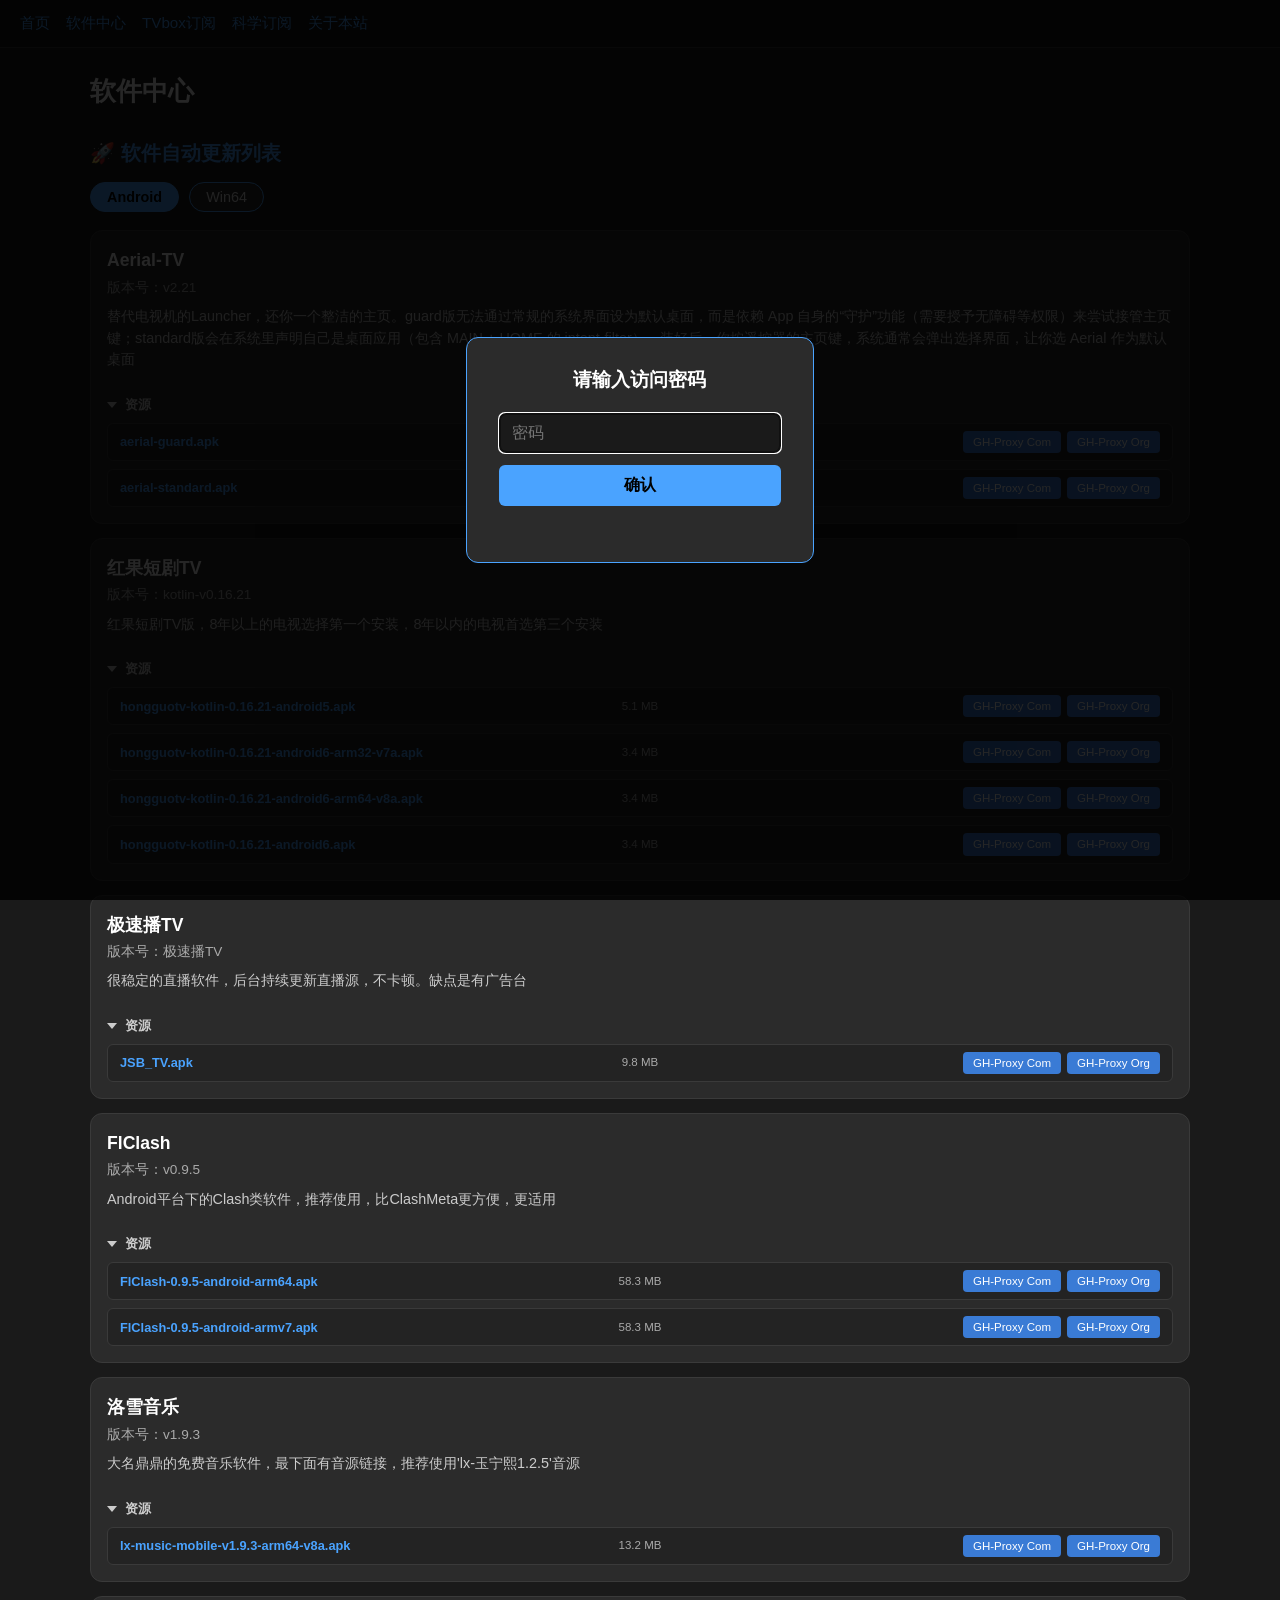
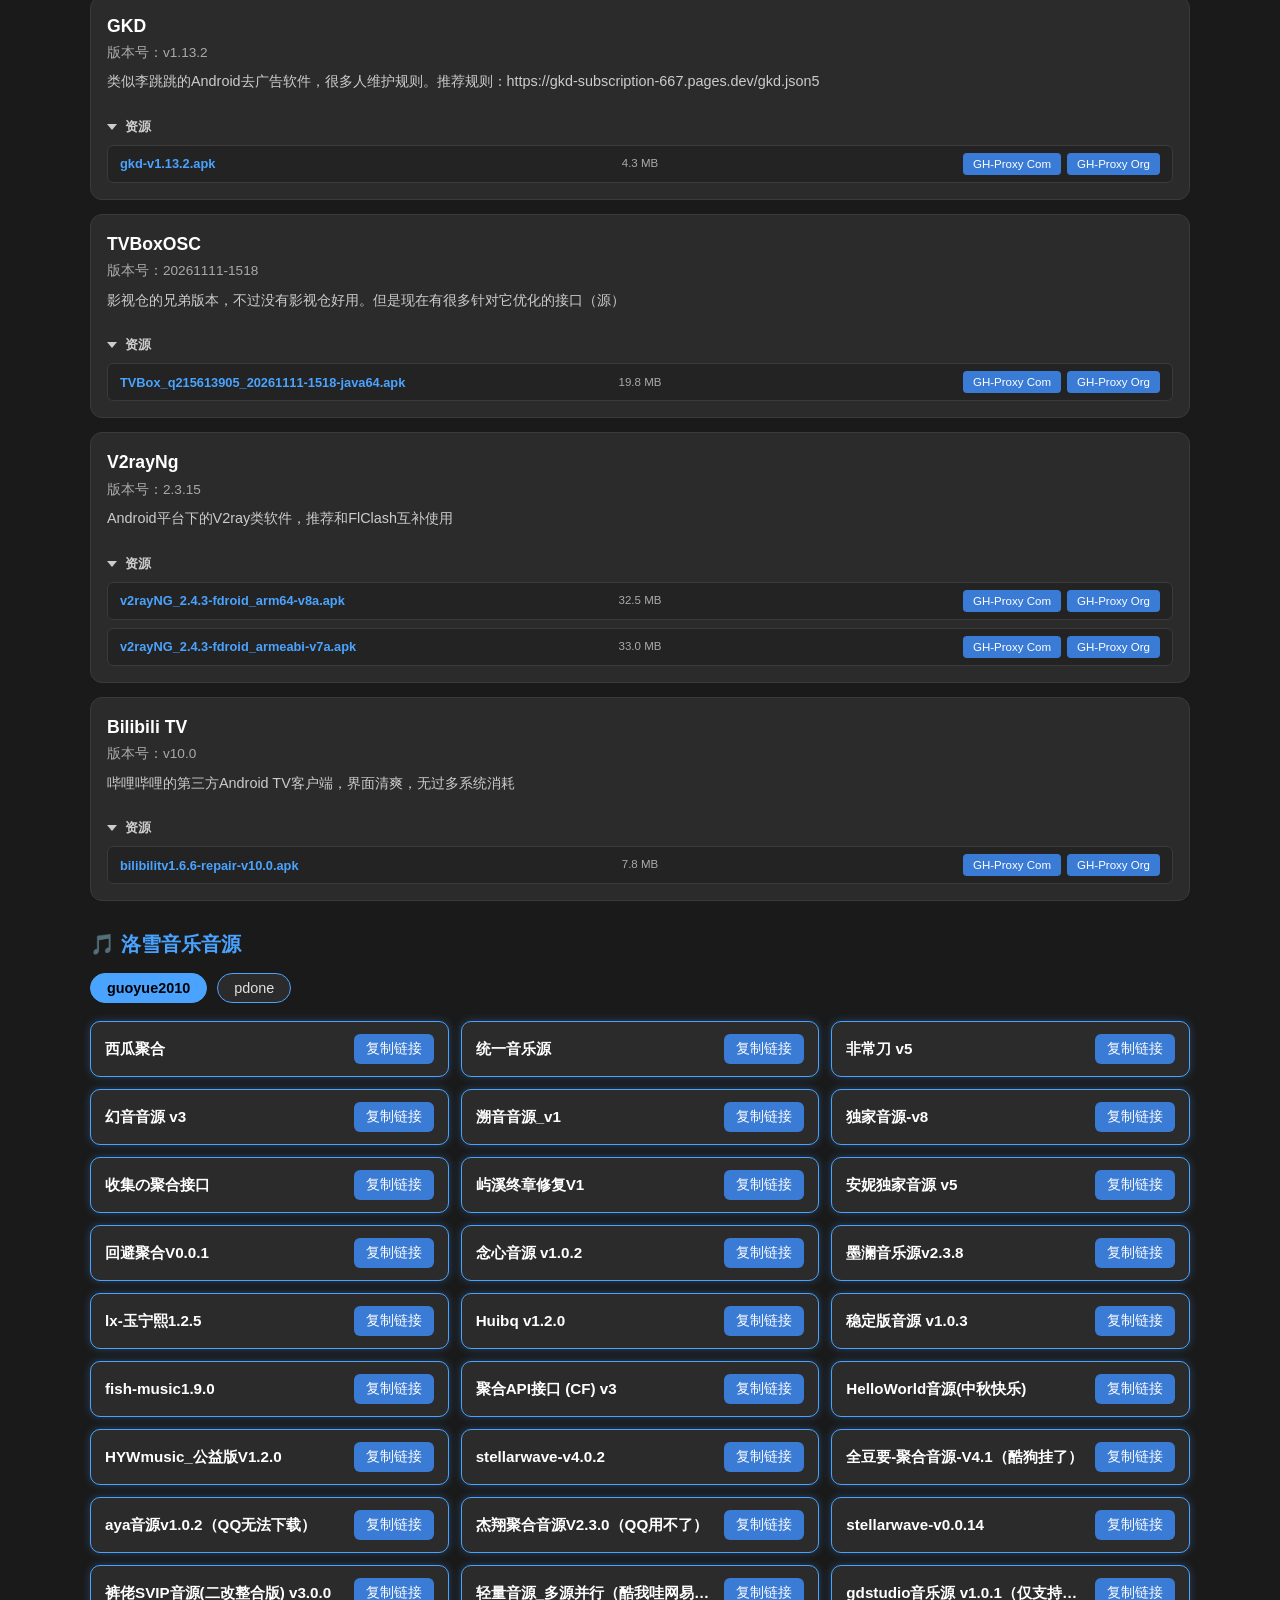
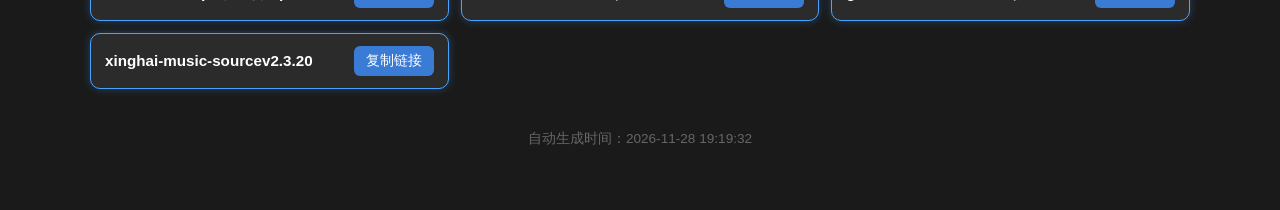
<file: index.html>
<!DOCTYPE html>
<html lang="zh-CN">
<head>
<meta charset="UTF-8">
<meta name="viewport" content="width=device-width, initial-scale=1.0">
<title>一餐打不死 · 软件中心</title>
<script>
(function () {
    try {
        var raw = localStorage.getItem('child9527_auth');
        if (!raw) return;
        var data = JSON.parse(raw);
        if (!data || !data.time) return;
        if (Date.now() - data.time < 90 * 24 * 60 * 60 * 1000) {
            document.documentElement.classList.add('authed');
        }
    } catch (e) {}
})();
</script>
<link rel="stylesheet" href="static/css/style.css">
</head>

<body>

<!-- 密码门 -->
<div id="auth-gate" class="auth-gate">
    <div class="auth-box">
        <h2>请输入访问密码</h2>
        <input type="password" id="auth-input" placeholder="密码" autocomplete="current-password">
        <button type="button" id="auth-btn">确认</button>
        <div id="auth-error" class="auth-error"></div>
    </div>
</div>

<!-- 导航栏 -->
<div class="navbar">
    <a href="https://child9527.github.io/">首页</a>
    <a href="https://child9527.github.io/software/">软件中心</a>
    <a href="https://child9527.github.io/tvbox/">TVbox订阅</a>
    <a href="https://child9527.github.io/proxy/">科学订阅</a>
    <a href="https://child9527.github.io/software/about.html">关于本站</a>
</div>

<!-- 内容区块 -->
<div class="section">
<h2>软件中心</h2>

<div class="section-title">🚀 软件自动更新列表</div>

<div class="filter-container">
    <button class="filter-btn active" onclick="filterType(this)">Android</button>
    <button class="filter-btn" onclick="filterType(this)">Win64</button>
</div>

<div id="software-list">
<div class="card" data-type="Android">
    <div class="card-body">
        <div class="name">Aerial-TV</div>
        <div class="version">版本号：v2.21</div>
        <div class="desc">替代电视机的Launcher，还你一个整洁的主页。guard版无法通过常规的系统界面设为默认桌面，而是依赖 App 自身的“守护”功能（需要授予无障碍等权限）来尝试接管主页键；standard版会在系统里声明自己是桌面应用（包含 MAIN + HOME 的 intent-filter）。装好后，你按遥控器的主页键，系统通常会弹出选择界面，让你选 Aerial 作为默认桌面</div>

        <div class="assets-toggle open" onclick="this.classList.toggle('open'); this.nextElementSibling.classList.toggle('collapsed')">
            <span class="tri"></span>资源
        </div>
        <div class="file-list">
            <div class="file-row">
                <a class="file-link" href="https://github.com/child9527/software/releases/download/Aerial-TV-latest/aerial-guard.apk" title="直连下载">aerial-guard.apk</a>
                <span class="file-size">3.1 MB</span>
                <span class="file-mirrors">
                    <a class="btn" href="https://gh-proxy.com/https://github.com/child9527/software/releases/download/Aerial-TV-latest/aerial-guard.apk">GH-Proxy Com</a>
                    <a class="btn" href="https://v4.gh-proxy.org/https://github.com/child9527/software/releases/download/Aerial-TV-latest/aerial-guard.apk">GH-Proxy Org</a>
                </span>
            </div>
            <div class="file-row">
                <a class="file-link" href="https://github.com/child9527/software/releases/download/Aerial-TV-latest/aerial-standard.apk" title="直连下载">aerial-standard.apk</a>
                <span class="file-size">3.1 MB</span>
                <span class="file-mirrors">
                    <a class="btn" href="https://gh-proxy.com/https://github.com/child9527/software/releases/download/Aerial-TV-latest/aerial-standard.apk">GH-Proxy Com</a>
                    <a class="btn" href="https://v4.gh-proxy.org/https://github.com/child9527/software/releases/download/Aerial-TV-latest/aerial-standard.apk">GH-Proxy Org</a>
                </span>
            </div>
        </div>
    </div>
</div>
<div class="card" data-type="Android">
    <div class="card-body">
        <div class="name">红果短剧TV</div>
        <div class="version">版本号：kotlin-v0.16.21</div>
        <div class="desc">红果短剧TV版，8年以上的电视选择第一个安装，8年以内的电视首选第三个安装</div>

        <div class="assets-toggle open" onclick="this.classList.toggle('open'); this.nextElementSibling.classList.toggle('collapsed')">
            <span class="tri"></span>资源
        </div>
        <div class="file-list">
            <div class="file-row">
                <a class="file-link" href="https://github.com/child9527/software/releases/download/hongguoTV-latest/hongguotv-kotlin-0.16.21-android5.apk" title="直连下载">hongguotv-kotlin-0.16.21-android5.apk</a>
                <span class="file-size">5.1 MB</span>
                <span class="file-mirrors">
                    <a class="btn" href="https://gh-proxy.com/https://github.com/child9527/software/releases/download/hongguoTV-latest/hongguotv-kotlin-0.16.21-android5.apk">GH-Proxy Com</a>
                    <a class="btn" href="https://v4.gh-proxy.org/https://github.com/child9527/software/releases/download/hongguoTV-latest/hongguotv-kotlin-0.16.21-android5.apk">GH-Proxy Org</a>
                </span>
            </div>
            <div class="file-row">
                <a class="file-link" href="https://github.com/child9527/software/releases/download/hongguoTV-latest/hongguotv-kotlin-0.16.21-android6-arm32-v7a.apk" title="直连下载">hongguotv-kotlin-0.16.21-android6-arm32-v7a.apk</a>
                <span class="file-size">3.4 MB</span>
                <span class="file-mirrors">
                    <a class="btn" href="https://gh-proxy.com/https://github.com/child9527/software/releases/download/hongguoTV-latest/hongguotv-kotlin-0.16.21-android6-arm32-v7a.apk">GH-Proxy Com</a>
                    <a class="btn" href="https://v4.gh-proxy.org/https://github.com/child9527/software/releases/download/hongguoTV-latest/hongguotv-kotlin-0.16.21-android6-arm32-v7a.apk">GH-Proxy Org</a>
                </span>
            </div>
            <div class="file-row">
                <a class="file-link" href="https://github.com/child9527/software/releases/download/hongguoTV-latest/hongguotv-kotlin-0.16.21-android6-arm64-v8a.apk" title="直连下载">hongguotv-kotlin-0.16.21-android6-arm64-v8a.apk</a>
                <span class="file-size">3.4 MB</span>
                <span class="file-mirrors">
                    <a class="btn" href="https://gh-proxy.com/https://github.com/child9527/software/releases/download/hongguoTV-latest/hongguotv-kotlin-0.16.21-android6-arm64-v8a.apk">GH-Proxy Com</a>
                    <a class="btn" href="https://v4.gh-proxy.org/https://github.com/child9527/software/releases/download/hongguoTV-latest/hongguotv-kotlin-0.16.21-android6-arm64-v8a.apk">GH-Proxy Org</a>
                </span>
            </div>
            <div class="file-row">
                <a class="file-link" href="https://github.com/child9527/software/releases/download/hongguoTV-latest/hongguotv-kotlin-0.16.21-android6.apk" title="直连下载">hongguotv-kotlin-0.16.21-android6.apk</a>
                <span class="file-size">3.4 MB</span>
                <span class="file-mirrors">
                    <a class="btn" href="https://gh-proxy.com/https://github.com/child9527/software/releases/download/hongguoTV-latest/hongguotv-kotlin-0.16.21-android6.apk">GH-Proxy Com</a>
                    <a class="btn" href="https://v4.gh-proxy.org/https://github.com/child9527/software/releases/download/hongguoTV-latest/hongguotv-kotlin-0.16.21-android6.apk">GH-Proxy Org</a>
                </span>
            </div>
        </div>
    </div>
</div>
<div class="card hidden" data-type="Win64">
    <div class="card-body">
        <div class="name">Bili23-Downloader</div>
        <div class="version">版本号：v2.21.0</div>
        <div class="desc">国人编写的哔哩哔哩下载器</div>

        <div class="assets-toggle open" onclick="this.classList.toggle('open'); this.nextElementSibling.classList.toggle('collapsed')">
            <span class="tri"></span>资源
        </div>
        <div class="file-list">
            <div class="file-row">
                <a class="file-link" href="https://github.com/child9527/software/releases/download/Bili23-Downloader-latest/Bili23-Downloader_2.21.0_windows_x64.exe" title="直连下载">Bili23-Downloader_2.21.0_windows_x64.exe</a>
                <span class="file-size">31.3 MB</span>
                <span class="file-mirrors">
                    <a class="btn" href="https://gh-proxy.com/https://github.com/child9527/software/releases/download/Bili23-Downloader-latest/Bili23-Downloader_2.21.0_windows_x64.exe">GH-Proxy Com</a>
                    <a class="btn" href="https://v4.gh-proxy.org/https://github.com/child9527/software/releases/download/Bili23-Downloader-latest/Bili23-Downloader_2.21.0_windows_x64.exe">GH-Proxy Org</a>
                </span>
            </div>
            <div class="file-row">
                <a class="file-link" href="https://github.com/child9527/software/releases/download/Bili23-Downloader-latest/Bili23-Downloader_2.21.0_windows_x64_for_win7.exe" title="直连下载">Bili23-Downloader_2.21.0_windows_x64_for_win7.exe</a>
                <span class="file-size">31.6 MB</span>
                <span class="file-mirrors">
                    <a class="btn" href="https://gh-proxy.com/https://github.com/child9527/software/releases/download/Bili23-Downloader-latest/Bili23-Downloader_2.21.0_windows_x64_for_win7.exe">GH-Proxy Com</a>
                    <a class="btn" href="https://v4.gh-proxy.org/https://github.com/child9527/software/releases/download/Bili23-Downloader-latest/Bili23-Downloader_2.21.0_windows_x64_for_win7.exe">GH-Proxy Org</a>
                </span>
            </div>
            <div class="file-row">
                <a class="file-link" href="https://github.com/child9527/software/releases/download/Bili23-Downloader-latest/Bili23-Downloader_2.21.0_windows_x64_portable.zip" title="直连下载">Bili23-Downloader_2.21.0_windows_x64_portable.zip</a>
                <span class="file-size">38.3 MB</span>
                <span class="file-mirrors">
                    <a class="btn" href="https://gh-proxy.com/https://github.com/child9527/software/releases/download/Bili23-Downloader-latest/Bili23-Downloader_2.21.0_windows_x64_portable.zip">GH-Proxy Com</a>
                    <a class="btn" href="https://v4.gh-proxy.org/https://github.com/child9527/software/releases/download/Bili23-Downloader-latest/Bili23-Downloader_2.21.0_windows_x64_portable.zip">GH-Proxy Org</a>
                </span>
            </div>
        </div>
    </div>
</div>
<div class="card hidden" data-type="Win64">
    <div class="card-body">
        <div class="name">SwitchHosts</div>
        <div class="version">版本号：v5.0.3</div>
        <div class="desc">根据不同的需求实时切换hosts，支持远程Url规则和本地hosts。支持github hosts的url为https://raw.hellogithub.com/hosts，建议每小时自动更新。因本地网络偶尔能访问github，故无法得出有效结论</div>

        <div class="assets-toggle open" onclick="this.classList.toggle('open'); this.nextElementSibling.classList.toggle('collapsed')">
            <span class="tri"></span>资源
        </div>
        <div class="file-list">
            <div class="file-row">
                <a class="file-link" href="https://github.com/child9527/software/releases/download/SwitchHosts-latest/SwitchHosts-5.0.3-windows-x64-setup.exe" title="直连下载">SwitchHosts-5.0.3-windows-x64-setup.exe</a>
                <span class="file-size">3.4 MB</span>
                <span class="file-mirrors">
                    <a class="btn" href="https://gh-proxy.com/https://github.com/child9527/software/releases/download/SwitchHosts-latest/SwitchHosts-5.0.3-windows-x64-setup.exe">GH-Proxy Com</a>
                    <a class="btn" href="https://v4.gh-proxy.org/https://github.com/child9527/software/releases/download/SwitchHosts-latest/SwitchHosts-5.0.3-windows-x64-setup.exe">GH-Proxy Org</a>
                </span>
            </div>
            <div class="file-row">
                <a class="file-link" href="https://github.com/child9527/software/releases/download/SwitchHosts-latest/SwitchHosts_5.0.3_x64-setup.nsis.zip" title="直连下载">SwitchHosts_5.0.3_x64-setup.nsis.zip</a>
                <span class="file-size">3.3 MB</span>
                <span class="file-mirrors">
                    <a class="btn" href="https://gh-proxy.com/https://github.com/child9527/software/releases/download/SwitchHosts-latest/SwitchHosts_5.0.3_x64-setup.nsis.zip">GH-Proxy Com</a>
                    <a class="btn" href="https://v4.gh-proxy.org/https://github.com/child9527/software/releases/download/SwitchHosts-latest/SwitchHosts_5.0.3_x64-setup.nsis.zip">GH-Proxy Org</a>
                </span>
            </div>
        </div>
    </div>
</div>
<div class="card hidden" data-type="Win64">
    <div class="card-body">
        <div class="name">Filee</div>
        <div class="version">版本号：v2.5.0</div>
        <div class="desc">Windows平台下的文件格式转换软件，你能用到的格式几乎都可以转换。如jpg、doc转pdf，avi、mkv转mp4，wav、flac转mp3……</div>

        <div class="assets-toggle open" onclick="this.classList.toggle('open'); this.nextElementSibling.classList.toggle('collapsed')">
            <span class="tri"></span>资源
        </div>
        <div class="file-list">
            <div class="file-row">
                <a class="file-link" href="https://github.com/child9527/software/releases/download/Filee-latest/Filee-2.5.0-win-arm64-Portable.zip" title="直连下载">Filee-2.5.0-win-arm64-Portable.zip</a>
                <span class="file-size">155.0 MB</span>
                <span class="file-mirrors">
                    <a class="btn" href="https://gh-proxy.com/https://github.com/child9527/software/releases/download/Filee-latest/Filee-2.5.0-win-arm64-Portable.zip">GH-Proxy Com</a>
                    <a class="btn" href="https://v4.gh-proxy.org/https://github.com/child9527/software/releases/download/Filee-latest/Filee-2.5.0-win-arm64-Portable.zip">GH-Proxy Org</a>
                </span>
            </div>
            <div class="file-row">
                <a class="file-link" href="https://github.com/child9527/software/releases/download/Filee-latest/Filee-2.5.0-win-Setup.exe" title="直连下载">Filee-2.5.0-win-Setup.exe</a>
                <span class="file-size">142.6 MB</span>
                <span class="file-mirrors">
                    <a class="btn" href="https://gh-proxy.com/https://github.com/child9527/software/releases/download/Filee-latest/Filee-2.5.0-win-Setup.exe">GH-Proxy Com</a>
                    <a class="btn" href="https://v4.gh-proxy.org/https://github.com/child9527/software/releases/download/Filee-latest/Filee-2.5.0-win-Setup.exe">GH-Proxy Org</a>
                </span>
            </div>
        </div>
    </div>
</div>
<div class="card" data-type="Android">
    <div class="card-body">
        <div class="name">极速播TV</div>
        <div class="version">版本号：极速播TV</div>
        <div class="desc">很稳定的直播软件，后台持续更新直播源，不卡顿。缺点是有广告台</div>

        <div class="assets-toggle open" onclick="this.classList.toggle('open'); this.nextElementSibling.classList.toggle('collapsed')">
            <span class="tri"></span>资源
        </div>
        <div class="file-list">
            <div class="file-row">
                <a class="file-link" href="https://github.com/child9527/software/releases/download/JSB_TV-latest/JSB_TV.apk" title="直连下载">JSB_TV.apk</a>
                <span class="file-size">9.8 MB</span>
                <span class="file-mirrors">
                    <a class="btn" href="https://gh-proxy.com/https://github.com/child9527/software/releases/download/JSB_TV-latest/JSB_TV.apk">GH-Proxy Com</a>
                    <a class="btn" href="https://v4.gh-proxy.org/https://github.com/child9527/software/releases/download/JSB_TV-latest/JSB_TV.apk">GH-Proxy Org</a>
                </span>
            </div>
        </div>
    </div>
</div>
<div class="card hidden" data-type="Win64">
    <div class="card-body">
        <div class="name">FlClash</div>
        <div class="version">版本号：v0.9.5</div>
        <div class="desc">Windows平台下的Clash类软件，但是不推荐使用。因为Clash Verge Rev比它更好用</div>

        <div class="assets-toggle open" onclick="this.classList.toggle('open'); this.nextElementSibling.classList.toggle('collapsed')">
            <span class="tri"></span>资源
        </div>
        <div class="file-list">
            <div class="file-row">
                <a class="file-link" href="https://github.com/child9527/software/releases/download/flClash-windows-latest/FlClash-0.9.5-windows-amd64-portable.zip" title="直连下载">FlClash-0.9.5-windows-amd64-portable.zip</a>
                <span class="file-size">66.1 MB</span>
                <span class="file-mirrors">
                    <a class="btn" href="https://gh-proxy.com/https://github.com/child9527/software/releases/download/flClash-windows-latest/FlClash-0.9.5-windows-amd64-portable.zip">GH-Proxy Com</a>
                    <a class="btn" href="https://v4.gh-proxy.org/https://github.com/child9527/software/releases/download/flClash-windows-latest/FlClash-0.9.5-windows-amd64-portable.zip">GH-Proxy Org</a>
                </span>
            </div>
            <div class="file-row">
                <a class="file-link" href="https://github.com/child9527/software/releases/download/flClash-windows-latest/FlClash-0.9.5-windows-amd64-setup.exe" title="直连下载">FlClash-0.9.5-windows-amd64-setup.exe</a>
                <span class="file-size">41.3 MB</span>
                <span class="file-mirrors">
                    <a class="btn" href="https://gh-proxy.com/https://github.com/child9527/software/releases/download/flClash-windows-latest/FlClash-0.9.5-windows-amd64-setup.exe">GH-Proxy Com</a>
                    <a class="btn" href="https://v4.gh-proxy.org/https://github.com/child9527/software/releases/download/flClash-windows-latest/FlClash-0.9.5-windows-amd64-setup.exe">GH-Proxy Org</a>
                </span>
            </div>
        </div>
    </div>
</div>
<div class="card" data-type="Android">
    <div class="card-body">
        <div class="name">FlClash</div>
        <div class="version">版本号：v0.9.5</div>
        <div class="desc">Android平台下的Clash类软件，推荐使用，比ClashMeta更方便，更适用</div>

        <div class="assets-toggle open" onclick="this.classList.toggle('open'); this.nextElementSibling.classList.toggle('collapsed')">
            <span class="tri"></span>资源
        </div>
        <div class="file-list">
            <div class="file-row">
                <a class="file-link" href="https://github.com/child9527/software/releases/download/flClash-android-latest/FlClash-0.9.5-android-arm64.apk" title="直连下载">FlClash-0.9.5-android-arm64.apk</a>
                <span class="file-size">58.3 MB</span>
                <span class="file-mirrors">
                    <a class="btn" href="https://gh-proxy.com/https://github.com/child9527/software/releases/download/flClash-android-latest/FlClash-0.9.5-android-arm64.apk">GH-Proxy Com</a>
                    <a class="btn" href="https://v4.gh-proxy.org/https://github.com/child9527/software/releases/download/flClash-android-latest/FlClash-0.9.5-android-arm64.apk">GH-Proxy Org</a>
                </span>
            </div>
            <div class="file-row">
                <a class="file-link" href="https://github.com/child9527/software/releases/download/flClash-android-latest/FlClash-0.9.5-android-armv7.apk" title="直连下载">FlClash-0.9.5-android-armv7.apk</a>
                <span class="file-size">58.3 MB</span>
                <span class="file-mirrors">
                    <a class="btn" href="https://gh-proxy.com/https://github.com/child9527/software/releases/download/flClash-android-latest/FlClash-0.9.5-android-armv7.apk">GH-Proxy Com</a>
                    <a class="btn" href="https://v4.gh-proxy.org/https://github.com/child9527/software/releases/download/flClash-android-latest/FlClash-0.9.5-android-armv7.apk">GH-Proxy Org</a>
                </span>
            </div>
        </div>
    </div>
</div>
<div class="card hidden" data-type="Win64">
    <div class="card-body">
        <div class="name">Clash Verge Rev</div>
        <div class="version">版本号：v2.5.10</div>
        <div class="desc">Windows平台下的Clash类软件，推荐使用。搭配V2rayNG和ZeroOmega插件可以提升工作效率</div>

        <div class="assets-toggle open" onclick="this.classList.toggle('open'); this.nextElementSibling.classList.toggle('collapsed')">
            <span class="tri"></span>资源
        </div>
        <div class="file-list">
            <div class="file-row">
                <a class="file-link" href="https://github.com/child9527/software/releases/download/clash-verge-rev-latest/Clash.Verge_2.5.10_x64-setup.exe" title="直连下载">Clash.Verge_2.5.10_x64-setup.exe</a>
                <span class="file-size">57.3 MB</span>
                <span class="file-mirrors">
                    <a class="btn" href="https://gh-proxy.com/https://github.com/child9527/software/releases/download/clash-verge-rev-latest/Clash.Verge_2.5.10_x64-setup.exe">GH-Proxy Com</a>
                    <a class="btn" href="https://v4.gh-proxy.org/https://github.com/child9527/software/releases/download/clash-verge-rev-latest/Clash.Verge_2.5.10_x64-setup.exe">GH-Proxy Org</a>
                </span>
            </div>
        </div>
    </div>
</div>
<div class="card hidden" data-type="Win64">
    <div class="card-body">
        <div class="name">Mocreak</div>
        <div class="version">版本号：v3.1.1</div>
        <div class="desc">自动下载操作系统（Windows10、11）、Office，并自动激活。无需进入Winpe，可以在Win64环境下进行</div>

        <div class="assets-toggle open" onclick="this.classList.toggle('open'); this.nextElementSibling.classList.toggle('collapsed')">
            <span class="tri"></span>资源
        </div>
        <div class="file-list">
            <div class="file-row">
                <a class="file-link" href="https://github.com/child9527/software/releases/download/mocreak-latest/Mocreak_Portable_v3.1.1.zip" title="直连下载">Mocreak_Portable_v3.1.1.zip</a>
                <span class="file-size">12.8 MB</span>
                <span class="file-mirrors">
                    <a class="btn" href="https://gh-proxy.com/https://github.com/child9527/software/releases/download/mocreak-latest/Mocreak_Portable_v3.1.1.zip">GH-Proxy Com</a>
                    <a class="btn" href="https://v4.gh-proxy.org/https://github.com/child9527/software/releases/download/mocreak-latest/Mocreak_Portable_v3.1.1.zip">GH-Proxy Org</a>
                </span>
            </div>
        </div>
    </div>
</div>
<div class="card" data-type="Android">
    <div class="card-body">
        <div class="name">洛雪音乐</div>
        <div class="version">版本号：v1.9.3</div>
        <div class="desc">大名鼎鼎的免费音乐软件，最下面有音源链接，推荐使用'lx-玉宁熙1.2.5'音源</div>

        <div class="assets-toggle open" onclick="this.classList.toggle('open'); this.nextElementSibling.classList.toggle('collapsed')">
            <span class="tri"></span>资源
        </div>
        <div class="file-list">
            <div class="file-row">
                <a class="file-link" href="https://github.com/child9527/software/releases/download/lx-music-mobile-latest/lx-music-mobile-v1.9.3-arm64-v8a.apk" title="直连下载">lx-music-mobile-v1.9.3-arm64-v8a.apk</a>
                <span class="file-size">13.2 MB</span>
                <span class="file-mirrors">
                    <a class="btn" href="https://gh-proxy.com/https://github.com/child9527/software/releases/download/lx-music-mobile-latest/lx-music-mobile-v1.9.3-arm64-v8a.apk">GH-Proxy Com</a>
                    <a class="btn" href="https://v4.gh-proxy.org/https://github.com/child9527/software/releases/download/lx-music-mobile-latest/lx-music-mobile-v1.9.3-arm64-v8a.apk">GH-Proxy Org</a>
                </span>
            </div>
        </div>
    </div>
</div>
<div class="card hidden" data-type="Win64">
    <div class="card-body">
        <div class="name">洛雪音乐</div>
        <div class="version">版本号：v2.12.7</div>
        <div class="desc">大名鼎鼎的免费音乐软件，最下面有音源链接，推荐使用'lx-玉宁熙1.2.5'音源</div>

        <div class="assets-toggle open" onclick="this.classList.toggle('open'); this.nextElementSibling.classList.toggle('collapsed')">
            <span class="tri"></span>资源
        </div>
        <div class="file-list">
            <div class="file-row">
                <a class="file-link" href="https://github.com/child9527/software/releases/download/lx-music-desktop-latest/lx-music-desktop-v2.12.7-win_x64-green.7z" title="直连下载">lx-music-desktop-v2.12.7-win_x64-green.7z</a>
                <span class="file-size">98.3 MB</span>
                <span class="file-mirrors">
                    <a class="btn" href="https://gh-proxy.com/https://github.com/child9527/software/releases/download/lx-music-desktop-latest/lx-music-desktop-v2.12.7-win_x64-green.7z">GH-Proxy Com</a>
                    <a class="btn" href="https://v4.gh-proxy.org/https://github.com/child9527/software/releases/download/lx-music-desktop-latest/lx-music-desktop-v2.12.7-win_x64-green.7z">GH-Proxy Org</a>
                </span>
            </div>
            <div class="file-row">
                <a class="file-link" href="https://github.com/child9527/software/releases/download/lx-music-desktop-latest/lx-music-desktop-v2.12.7-x64-Setup.exe" title="直连下载">lx-music-desktop-v2.12.7-x64-Setup.exe</a>
                <span class="file-size">118.7 MB</span>
                <span class="file-mirrors">
                    <a class="btn" href="https://gh-proxy.com/https://github.com/child9527/software/releases/download/lx-music-desktop-latest/lx-music-desktop-v2.12.7-x64-Setup.exe">GH-Proxy Com</a>
                    <a class="btn" href="https://v4.gh-proxy.org/https://github.com/child9527/software/releases/download/lx-music-desktop-latest/lx-music-desktop-v2.12.7-x64-Setup.exe">GH-Proxy Org</a>
                </span>
            </div>
        </div>
    </div>
</div>
<div class="card" data-type="Android">
    <div class="card-body">
        <div class="name">GKD</div>
        <div class="version">版本号：v1.13.2</div>
        <div class="desc">类似李跳跳的Android去广告软件，很多人维护规则。推荐规则：https://gkd-subscription-667.pages.dev/gkd.json5</div>

        <div class="assets-toggle open" onclick="this.classList.toggle('open'); this.nextElementSibling.classList.toggle('collapsed')">
            <span class="tri"></span>资源
        </div>
        <div class="file-list">
            <div class="file-row">
                <a class="file-link" href="https://github.com/child9527/software/releases/download/gkd-latest/gkd-v1.13.2.apk" title="直连下载">gkd-v1.13.2.apk</a>
                <span class="file-size">4.3 MB</span>
                <span class="file-mirrors">
                    <a class="btn" href="https://gh-proxy.com/https://github.com/child9527/software/releases/download/gkd-latest/gkd-v1.13.2.apk">GH-Proxy Com</a>
                    <a class="btn" href="https://v4.gh-proxy.org/https://github.com/child9527/software/releases/download/gkd-latest/gkd-v1.13.2.apk">GH-Proxy Org</a>
                </span>
            </div>
        </div>
    </div>
</div>
<div class="card" data-type="Android">
    <div class="card-body">
        <div class="name">TVBoxOSC</div>
        <div class="version">版本号：20261111-1518</div>
        <div class="desc">影视仓的兄弟版本，不过没有影视仓好用。但是现在有很多针对它优化的接口（源）</div>

        <div class="assets-toggle open" onclick="this.classList.toggle('open'); this.nextElementSibling.classList.toggle('collapsed')">
            <span class="tri"></span>资源
        </div>
        <div class="file-list">
            <div class="file-row">
                <a class="file-link" href="https://github.com/child9527/software/releases/download/tvboxosc-latest/TVBox_q215613905_20261111-1518-java64.apk" title="直连下载">TVBox_q215613905_20261111-1518-java64.apk</a>
                <span class="file-size">19.8 MB</span>
                <span class="file-mirrors">
                    <a class="btn" href="https://gh-proxy.com/https://github.com/child9527/software/releases/download/tvboxosc-latest/TVBox_q215613905_20261111-1518-java64.apk">GH-Proxy Com</a>
                    <a class="btn" href="https://v4.gh-proxy.org/https://github.com/child9527/software/releases/download/tvboxosc-latest/TVBox_q215613905_20261111-1518-java64.apk">GH-Proxy Org</a>
                </span>
            </div>
        </div>
    </div>
</div>
<div class="card" data-type="Android">
    <div class="card-body">
        <div class="name">V2rayNg</div>
        <div class="version">版本号：2.3.15</div>
        <div class="desc">Android平台下的V2ray类软件，推荐和FlClash互补使用</div>

        <div class="assets-toggle open" onclick="this.classList.toggle('open'); this.nextElementSibling.classList.toggle('collapsed')">
            <span class="tri"></span>资源
        </div>
        <div class="file-list">
            <div class="file-row">
                <a class="file-link" href="https://github.com/child9527/software/releases/download/v2rayng-latest/v2rayNG_2.4.3-fdroid_arm64-v8a.apk" title="直连下载">v2rayNG_2.4.3-fdroid_arm64-v8a.apk</a>
                <span class="file-size">32.5 MB</span>
                <span class="file-mirrors">
                    <a class="btn" href="https://gh-proxy.com/https://github.com/child9527/software/releases/download/v2rayng-latest/v2rayNG_2.4.3-fdroid_arm64-v8a.apk">GH-Proxy Com</a>
                    <a class="btn" href="https://v4.gh-proxy.org/https://github.com/child9527/software/releases/download/v2rayng-latest/v2rayNG_2.4.3-fdroid_arm64-v8a.apk">GH-Proxy Org</a>
                </span>
            </div>
            <div class="file-row">
                <a class="file-link" href="https://github.com/child9527/software/releases/download/v2rayng-latest/v2rayNG_2.4.3-fdroid_armeabi-v7a.apk" title="直连下载">v2rayNG_2.4.3-fdroid_armeabi-v7a.apk</a>
                <span class="file-size">33.0 MB</span>
                <span class="file-mirrors">
                    <a class="btn" href="https://gh-proxy.com/https://github.com/child9527/software/releases/download/v2rayng-latest/v2rayNG_2.4.3-fdroid_armeabi-v7a.apk">GH-Proxy Com</a>
                    <a class="btn" href="https://v4.gh-proxy.org/https://github.com/child9527/software/releases/download/v2rayng-latest/v2rayNG_2.4.3-fdroid_armeabi-v7a.apk">GH-Proxy Org</a>
                </span>
            </div>
        </div>
    </div>
</div>
<div class="card hidden" data-type="Win64">
    <div class="card-body">
        <div class="name">v2rayN</div>
        <div class="version">版本号：7.25.6</div>
        <div class="desc">Windows平台下的V2ray类软件，推荐使用。搭配Clash Verge Rev和ZeroOmega扩展插件可以提升工作效率</div>

        <div class="assets-toggle open" onclick="this.classList.toggle('open'); this.nextElementSibling.classList.toggle('collapsed')">
            <span class="tri"></span>资源
        </div>
        <div class="file-list">
            <div class="file-row">
                <a class="file-link" href="https://github.com/child9527/software/releases/download/v2rayn-latest/v2rayN-windows-64.exe" title="直连下载">v2rayN-windows-64.exe</a>
                <span class="file-size">121.2 MB</span>
                <span class="file-mirrors">
                    <a class="btn" href="https://gh-proxy.com/https://github.com/child9527/software/releases/download/v2rayn-latest/v2rayN-windows-64.exe">GH-Proxy Com</a>
                    <a class="btn" href="https://v4.gh-proxy.org/https://github.com/child9527/software/releases/download/v2rayn-latest/v2rayN-windows-64.exe">GH-Proxy Org</a>
                </span>
            </div>
            <div class="file-row">
                <a class="file-link" href="https://github.com/child9527/software/releases/download/v2rayn-latest/v2rayN-windows-64.zip" title="直连下载">v2rayN-windows-64.zip</a>
                <span class="file-size">161.5 MB</span>
                <span class="file-mirrors">
                    <a class="btn" href="https://gh-proxy.com/https://github.com/child9527/software/releases/download/v2rayn-latest/v2rayN-windows-64.zip">GH-Proxy Com</a>
                    <a class="btn" href="https://v4.gh-proxy.org/https://github.com/child9527/software/releases/download/v2rayn-latest/v2rayN-windows-64.zip">GH-Proxy Org</a>
                </span>
            </div>
        </div>
    </div>
</div>
<div class="card" data-type="Android">
    <div class="card-body">
        <div class="name">Bilibili TV</div>
        <div class="version">版本号：v10.0</div>
        <div class="desc">哔哩哔哩的第三方Android TV客户端，界面清爽，无过多系统消耗</div>

        <div class="assets-toggle open" onclick="this.classList.toggle('open'); this.nextElementSibling.classList.toggle('collapsed')">
            <span class="tri"></span>资源
        </div>
        <div class="file-list">
            <div class="file-row">
                <a class="file-link" href="https://github.com/child9527/software/releases/download/bilibili-tv-latest/bilibilitv1.6.6-repair-v10.0.apk" title="直连下载">bilibilitv1.6.6-repair-v10.0.apk</a>
                <span class="file-size">7.8 MB</span>
                <span class="file-mirrors">
                    <a class="btn" href="https://gh-proxy.com/https://github.com/child9527/software/releases/download/bilibili-tv-latest/bilibilitv1.6.6-repair-v10.0.apk">GH-Proxy Com</a>
                    <a class="btn" href="https://v4.gh-proxy.org/https://github.com/child9527/software/releases/download/bilibili-tv-latest/bilibilitv1.6.6-repair-v10.0.apk">GH-Proxy Org</a>
                </span>
            </div>
        </div>
    </div>
</div>
<div class="card hidden" data-type="Win64">
    <div class="card-body">
        <div class="name">Bilibili Downloader GUI</div>
        <div class="version">版本号：v1.80.0</div>
        <div class="desc">日本人开发的哔哩哔哩下载器（支持中文菜单）。因下载姬（DownKyi）作者因收到律师信连夜删库跑路，作为替代品使用。太君的东西，想来不会发律师信吧。不过这个软件有个坑，安装包会自动为你首先下载并安装ffmpeg，坑点就在安装包默认的下载位置没有梯子访问不了。在ffmpeg安装超时的情况下，此软件的安装程序会中断。所以推荐下载便携绿色版</div>

        <div class="assets-toggle open" onclick="this.classList.toggle('open'); this.nextElementSibling.classList.toggle('collapsed')">
            <span class="tri"></span>资源
        </div>
        <div class="file-list">
            <div class="file-row">
                <a class="file-link" href="https://github.com/child9527/software/releases/download/bilibili-downloader-gui-latest/bilibili-downloader-gui_1.80.0_Windows_x64-with-ffmpeg.zip" title="直连下载">bilibili-downloader-gui_1.80.0_Windows_x64-with-ffmpeg.zip</a>
                <span class="file-size">57.8 MB</span>
                <span class="file-mirrors">
                    <a class="btn" href="https://gh-proxy.com/https://github.com/child9527/software/releases/download/bilibili-downloader-gui-latest/bilibili-downloader-gui_1.80.0_Windows_x64-with-ffmpeg.zip">GH-Proxy Com</a>
                    <a class="btn" href="https://v4.gh-proxy.org/https://github.com/child9527/software/releases/download/bilibili-downloader-gui-latest/bilibili-downloader-gui_1.80.0_Windows_x64-with-ffmpeg.zip">GH-Proxy Org</a>
                </span>
            </div>
            <div class="file-row">
                <a class="file-link" href="https://github.com/child9527/software/releases/download/bilibili-downloader-gui-latest/bilibili-downloader-gui_1.80.0_x64-setup.exe" title="直连下载">bilibili-downloader-gui_1.80.0_x64-setup.exe</a>
                <span class="file-size">25.0 MB</span>
                <span class="file-mirrors">
                    <a class="btn" href="https://gh-proxy.com/https://github.com/child9527/software/releases/download/bilibili-downloader-gui-latest/bilibili-downloader-gui_1.80.0_x64-setup.exe">GH-Proxy Com</a>
                    <a class="btn" href="https://v4.gh-proxy.org/https://github.com/child9527/software/releases/download/bilibili-downloader-gui-latest/bilibili-downloader-gui_1.80.0_x64-setup.exe">GH-Proxy Org</a>
                </span>
            </div>
        </div>
    </div>
</div>
</div><div class="section-title">🎵 洛雪音乐音源</div>

<div class="filter-container">
    <button class="filter-btn active"
            onclick="filterSourceType(this)">guoyue2010</button>
    <button class="filter-btn"
            onclick="filterSourceType(this)">pdone</button>
</div>

<div class="compact-grid">
    <div class="source-card"
         data-type="guoyue2010">
        <div class="source-name">西瓜聚合</div>
        <button class="copy-btn" onclick='copyUrl(this, "https://gh-proxy.com/https://raw.githubusercontent.com/child9527/software/main/lxSources/guoyue2010/%E8%A5%BF%E7%93%9C%E8%81%9A%E5%90%88.js")'>
            复制链接
        </button>
    </div>
    <div class="source-card"
         data-type="guoyue2010">
        <div class="source-name">统一音乐源</div>
        <button class="copy-btn" onclick='copyUrl(this, "https://gh-proxy.com/https://raw.githubusercontent.com/child9527/software/main/lxSources/guoyue2010/%E7%BB%9F%E4%B8%80%E9%9F%B3%E4%B9%90%E6%BA%90.js")'>
            复制链接
        </button>
    </div>
    <div class="source-card"
         data-type="guoyue2010">
        <div class="source-name">非常刀 v5</div>
        <button class="copy-btn" onclick='copyUrl(this, "https://gh-proxy.com/https://raw.githubusercontent.com/child9527/software/main/lxSources/guoyue2010/%E9%9D%9E%E5%B8%B8%E5%88%80%20v5.js")'>
            复制链接
        </button>
    </div>
    <div class="source-card"
         data-type="guoyue2010">
        <div class="source-name">幻音音源 v3</div>
        <button class="copy-btn" onclick='copyUrl(this, "https://gh-proxy.com/https://raw.githubusercontent.com/child9527/software/main/lxSources/guoyue2010/%E5%B9%BB%E9%9F%B3%E9%9F%B3%E6%BA%90%20v3.js")'>
            复制链接
        </button>
    </div>
    <div class="source-card"
         data-type="guoyue2010">
        <div class="source-name">溯音音源_v1</div>
        <button class="copy-btn" onclick='copyUrl(this, "https://gh-proxy.com/https://raw.githubusercontent.com/child9527/software/main/lxSources/guoyue2010/%E6%BA%AF%E9%9F%B3%E9%9F%B3%E6%BA%90_v1.js")'>
            复制链接
        </button>
    </div>
    <div class="source-card"
         data-type="guoyue2010">
        <div class="source-name">独家音源-v8</div>
        <button class="copy-btn" onclick='copyUrl(this, "https://gh-proxy.com/https://raw.githubusercontent.com/child9527/software/main/lxSources/guoyue2010/%E7%8B%AC%E5%AE%B6%E9%9F%B3%E6%BA%90-v8.js")'>
            复制链接
        </button>
    </div>
    <div class="source-card"
         data-type="guoyue2010">
        <div class="source-name">收集の聚合接口</div>
        <button class="copy-btn" onclick='copyUrl(this, "https://gh-proxy.com/https://raw.githubusercontent.com/child9527/software/main/lxSources/guoyue2010/%E6%94%B6%E9%9B%86%E3%81%AE%E8%81%9A%E5%90%88%E6%8E%A5%E5%8F%A3.js")'>
            复制链接
        </button>
    </div>
    <div class="source-card"
         data-type="guoyue2010">
        <div class="source-name">屿溪终章修复V1</div>
        <button class="copy-btn" onclick='copyUrl(this, "https://gh-proxy.com/https://raw.githubusercontent.com/child9527/software/main/lxSources/guoyue2010/%E5%B1%BF%E6%BA%AA%E7%BB%88%E7%AB%A0%E4%BF%AE%E5%A4%8DV1.js")'>
            复制链接
        </button>
    </div>
    <div class="source-card"
         data-type="guoyue2010">
        <div class="source-name">安妮独家音源 v5</div>
        <button class="copy-btn" onclick='copyUrl(this, "https://gh-proxy.com/https://raw.githubusercontent.com/child9527/software/main/lxSources/guoyue2010/%E5%AE%89%E5%A6%AE%E7%8B%AC%E5%AE%B6%E9%9F%B3%E6%BA%90%20v5.js")'>
            复制链接
        </button>
    </div>
    <div class="source-card"
         data-type="guoyue2010">
        <div class="source-name">回避聚合V0.0.1</div>
        <button class="copy-btn" onclick='copyUrl(this, "https://gh-proxy.com/https://raw.githubusercontent.com/child9527/software/main/lxSources/guoyue2010/%E5%9B%9E%E9%81%BF%E8%81%9A%E5%90%88V0.0.1.js")'>
            复制链接
        </button>
    </div>
    <div class="source-card"
         data-type="guoyue2010">
        <div class="source-name">念心音源 v1.0.2</div>
        <button class="copy-btn" onclick='copyUrl(this, "https://gh-proxy.com/https://raw.githubusercontent.com/child9527/software/main/lxSources/guoyue2010/%E5%BF%B5%E5%BF%83%E9%9F%B3%E6%BA%90%20v1.0.2.js")'>
            复制链接
        </button>
    </div>
    <div class="source-card"
         data-type="guoyue2010">
        <div class="source-name">墨澜音乐源v2.3.8</div>
        <button class="copy-btn" onclick='copyUrl(this, "https://gh-proxy.com/https://raw.githubusercontent.com/child9527/software/main/lxSources/guoyue2010/%E5%A2%A8%E6%BE%9C%E9%9F%B3%E4%B9%90%E6%BA%90v2.3.8.js")'>
            复制链接
        </button>
    </div>
    <div class="source-card"
         data-type="guoyue2010">
        <div class="source-name">lx-玉宁熙1.2.5</div>
        <button class="copy-btn" onclick='copyUrl(this, "https://gh-proxy.com/https://raw.githubusercontent.com/child9527/software/main/lxSources/guoyue2010/lx-%E7%8E%89%E5%AE%81%E7%86%991.2.5.js")'>
            复制链接
        </button>
    </div>
    <div class="source-card"
         data-type="guoyue2010">
        <div class="source-name">Huibq v1.2.0</div>
        <button class="copy-btn" onclick='copyUrl(this, "https://gh-proxy.com/https://raw.githubusercontent.com/child9527/software/main/lxSources/guoyue2010/Huibq%20v1.2.0.js")'>
            复制链接
        </button>
    </div>
    <div class="source-card"
         data-type="guoyue2010">
        <div class="source-name">稳定版音源 v1.0.3</div>
        <button class="copy-btn" onclick='copyUrl(this, "https://gh-proxy.com/https://raw.githubusercontent.com/child9527/software/main/lxSources/guoyue2010/%E7%A8%B3%E5%AE%9A%E7%89%88%E9%9F%B3%E6%BA%90%20v1.0.3.js")'>
            复制链接
        </button>
    </div>
    <div class="source-card"
         data-type="guoyue2010">
        <div class="source-name">fish-music1.9.0</div>
        <button class="copy-btn" onclick='copyUrl(this, "https://gh-proxy.com/https://raw.githubusercontent.com/child9527/software/main/lxSources/guoyue2010/fish-music1.9.0.js")'>
            复制链接
        </button>
    </div>
    <div class="source-card"
         data-type="guoyue2010">
        <div class="source-name">聚合API接口 (CF) v3</div>
        <button class="copy-btn" onclick='copyUrl(this, "https://gh-proxy.com/https://raw.githubusercontent.com/child9527/software/main/lxSources/guoyue2010/%E8%81%9A%E5%90%88API%E6%8E%A5%E5%8F%A3%20%28CF%29%20v3.js")'>
            复制链接
        </button>
    </div>
    <div class="source-card"
         data-type="guoyue2010">
        <div class="source-name">HelloWorld音源(中秋快乐)</div>
        <button class="copy-btn" onclick='copyUrl(this, "https://gh-proxy.com/https://raw.githubusercontent.com/child9527/software/main/lxSources/guoyue2010/HelloWorld%E9%9F%B3%E6%BA%90%28%E4%B8%AD%E7%A7%8B%E5%BF%AB%E4%B9%90%29.js")'>
            复制链接
        </button>
    </div>
    <div class="source-card"
         data-type="guoyue2010">
        <div class="source-name">HYWmusic_公益版V1.2.0</div>
        <button class="copy-btn" onclick='copyUrl(this, "https://gh-proxy.com/https://raw.githubusercontent.com/child9527/software/main/lxSources/guoyue2010/HYWmusic_%E5%85%AC%E7%9B%8A%E7%89%88V1.2.0.js")'>
            复制链接
        </button>
    </div>
    <div class="source-card"
         data-type="guoyue2010">
        <div class="source-name">stellarwave-v4.0.2</div>
        <button class="copy-btn" onclick='copyUrl(this, "https://gh-proxy.com/https://raw.githubusercontent.com/child9527/software/main/lxSources/guoyue2010/stellarwave-v4.0.2.js")'>
            复制链接
        </button>
    </div>
    <div class="source-card"
         data-type="guoyue2010">
        <div class="source-name">全豆要-聚合音源-V4.1（酷狗挂了）</div>
        <button class="copy-btn" onclick='copyUrl(this, "https://gh-proxy.com/https://raw.githubusercontent.com/child9527/software/main/lxSources/guoyue2010/%E5%85%A8%E8%B1%86%E8%A6%81-%E8%81%9A%E5%90%88%E9%9F%B3%E6%BA%90-V4.1%EF%BC%88%E9%85%B7%E7%8B%97%E6%8C%82%E4%BA%86%EF%BC%89.js")'>
            复制链接
        </button>
    </div>
    <div class="source-card"
         data-type="guoyue2010">
        <div class="source-name">aya音源v1.0.2（QQ无法下载）</div>
        <button class="copy-btn" onclick='copyUrl(this, "https://gh-proxy.com/https://raw.githubusercontent.com/child9527/software/main/lxSources/guoyue2010/aya%E9%9F%B3%E6%BA%90v1.0.2%EF%BC%88QQ%E6%97%A0%E6%B3%95%E4%B8%8B%E8%BD%BD%EF%BC%89.js")'>
            复制链接
        </button>
    </div>
    <div class="source-card"
         data-type="guoyue2010">
        <div class="source-name">杰翔聚合音源V2.3.0（QQ用不了）</div>
        <button class="copy-btn" onclick='copyUrl(this, "https://gh-proxy.com/https://raw.githubusercontent.com/child9527/software/main/lxSources/guoyue2010/%E6%9D%B0%E7%BF%94%E8%81%9A%E5%90%88%E9%9F%B3%E6%BA%90V2.3.0%EF%BC%88QQ%E7%94%A8%E4%B8%8D%E4%BA%86%EF%BC%89.js")'>
            复制链接
        </button>
    </div>
    <div class="source-card"
         data-type="guoyue2010">
        <div class="source-name">stellarwave-v0.0.14</div>
        <button class="copy-btn" onclick='copyUrl(this, "https://gh-proxy.com/https://raw.githubusercontent.com/child9527/software/main/lxSources/guoyue2010/stellarwave-v0.0.14.js")'>
            复制链接
        </button>
    </div>
    <div class="source-card"
         data-type="guoyue2010">
        <div class="source-name">裤佬SVIP音源(二改整合版) v3.0.0</div>
        <button class="copy-btn" onclick='copyUrl(this, "https://gh-proxy.com/https://raw.githubusercontent.com/child9527/software/main/lxSources/guoyue2010/%E8%A3%A4%E4%BD%ACSVIP%E9%9F%B3%E6%BA%90%28%E4%BA%8C%E6%94%B9%E6%95%B4%E5%90%88%E7%89%88%29%20v3.0.0.js")'>
            复制链接
        </button>
    </div>
    <div class="source-card"
         data-type="guoyue2010">
        <div class="source-name">轻量音源_多源并行（酷我哇网易云无损+其他mp3）</div>
        <button class="copy-btn" onclick='copyUrl(this, "https://gh-proxy.com/https://raw.githubusercontent.com/child9527/software/main/lxSources/guoyue2010/%E8%BD%BB%E9%87%8F%E9%9F%B3%E6%BA%90_%E5%A4%9A%E6%BA%90%E5%B9%B6%E8%A1%8C%EF%BC%88%E9%85%B7%E6%88%91%E5%93%87%E7%BD%91%E6%98%93%E4%BA%91%E6%97%A0%E6%8D%9F%2B%E5%85%B6%E4%BB%96mp3%EF%BC%89.js")'>
            复制链接
        </button>
    </div>
    <div class="source-card"
         data-type="guoyue2010">
        <div class="source-name">gdstudio音乐源 v1.0.1（仅支持网易）</div>
        <button class="copy-btn" onclick='copyUrl(this, "https://gh-proxy.com/https://raw.githubusercontent.com/child9527/software/main/lxSources/guoyue2010/gdstudio%E9%9F%B3%E4%B9%90%E6%BA%90%20v1.0.1%EF%BC%88%E4%BB%85%E6%94%AF%E6%8C%81%E7%BD%91%E6%98%93%EF%BC%89.js")'>
            复制链接
        </button>
    </div>
    <div class="source-card"
         data-type="guoyue2010">
        <div class="source-name">xinghai-music-sourcev2.3.20</div>
        <button class="copy-btn" onclick='copyUrl(this, "https://gh-proxy.com/https://raw.githubusercontent.com/child9527/software/main/lxSources/guoyue2010/xinghai-music-sourcev2.3.20.js")'>
            复制链接
        </button>
    </div>
    <div class="source-card hidden"
         data-type="pdone">
        <div class="source-name">非常刀</div>
        <button class="copy-btn" onclick='copyUrl(this, "https://gh-proxy.com/https://raw.githubusercontent.com/pdone/lx-music-source/main/feichangdao/latest.js")'>
            复制链接
        </button>
    </div>
    <div class="source-card hidden"
         data-type="pdone">
        <div class="source-name">野花🌷</div>
        <button class="copy-btn" onclick='copyUrl(this, "https://gh-proxy.com/https://raw.githubusercontent.com/pdone/lx-music-source/main/flower/latest.js")'>
            复制链接
        </button>
    </div>
    <div class="source-card hidden"
         data-type="pdone">
        <div class="source-name">野草🌾</div>
        <button class="copy-btn" onclick='copyUrl(this, "https://gh-proxy.com/https://raw.githubusercontent.com/pdone/lx-music-source/main/grass/latest.js")'>
            复制链接
        </button>
    </div>
    <div class="source-card hidden"
         data-type="pdone">
        <div class="source-name">幻音音源</div>
        <button class="copy-btn" onclick='copyUrl(this, "https://gh-proxy.com/https://raw.githubusercontent.com/pdone/lx-music-source/main/huanyin/latest.js")'>
            复制链接
        </button>
    </div>
    <div class="source-card hidden"
         data-type="pdone">
        <div class="source-name">六音音源</div>
        <button class="copy-btn" onclick='copyUrl(this, "https://gh-proxy.com/https://raw.githubusercontent.com/pdone/lx-music-source/main/sixyin/latest.js")'>
            复制链接
        </button>
    </div>
    <div class="source-card hidden"
         data-type="pdone">
        <div class="source-name">溯音音源</div>
        <button class="copy-btn" onclick='copyUrl(this, "https://gh-proxy.com/https://raw.githubusercontent.com/pdone/lx-music-source/main/suyin/latest.js")'>
            复制链接
        </button>
    </div>
    <div class="source-card hidden"
         data-type="pdone">
        <div class="source-name">星海音乐源</div>
        <button class="copy-btn" onclick='copyUrl(this, "https://gh-proxy.com/https://raw.githubusercontent.com/pdone/lx-music-source/main/xinghai/latest.js")'>
            复制链接
        </button>
    </div>
    <div class="source-card hidden"
         data-type="pdone">
        <div class="source-name">ikun音源</div>
        <button class="copy-btn" onclick='copyUrl(this, "https://gh-proxy.com/https://raw.githubusercontent.com/pdone/lx-music-source/main/ikun/latest.js")'>
            复制链接
        </button>
    </div>
    <div class="source-card hidden"
         data-type="pdone">
        <div class="source-name">杰翔聚合音源</div>
        <button class="copy-btn" onclick='copyUrl(this, "https://gh-proxy.com/https://raw.githubusercontent.com/pdone/lx-music-source/main/jiexiang/latest.js")'>
            复制链接
        </button>
    </div>
    <div class="source-card hidden"
         data-type="pdone">
        <div class="source-name">长青SVIP音源</div>
        <button class="copy-btn" onclick='copyUrl(this, "https://gh-proxy.com/https://raw.githubusercontent.com/pdone/lx-music-source/main/changqing/latest.js")'>
            复制链接
        </button>
    </div>
    <div class="source-card hidden"
         data-type="pdone">
        <div class="source-name">全豆要[聚合音源]</div>
        <button class="copy-btn" onclick='copyUrl(this, "https://gh-proxy.com/https://raw.githubusercontent.com/pdone/lx-music-source/main/qdy/latest.js")'>
            复制链接
        </button>
    </div>
    <div class="source-card hidden"
         data-type="pdone">
        <div class="source-name">fish_music</div>
        <button class="copy-btn" onclick='copyUrl(this, "https://gh-proxy.com/https://raw.githubusercontent.com/pdone/lx-music-source/main/fish/latest.js")'>
            复制链接
        </button>
    </div>
    <div class="source-card hidden"
         data-type="pdone">
        <div class="source-name">lx-玉宁熙-Pro</div>
        <button class="copy-btn" onclick='copyUrl(this, "https://gh-proxy.com/https://raw.githubusercontent.com/pdone/lx-music-source/main/yuningxi/latest.js")'>
            复制链接
        </button>
    </div>
    <div class="source-card hidden"
         data-type="pdone">
        <div class="source-name">𝖧౿ᥣᥣ𝗈 Ԝ𝗈𝗋ᥣᑯ</div>
        <button class="copy-btn" onclick='copyUrl(this, "https://gh-proxy.com/https://raw.githubusercontent.com/pdone/lx-music-source/main/helloworld/latest.js")'>
            复制链接
        </button>
    </div>
    <div class="source-card hidden"
         data-type="pdone">
        <div class="source-name">HYWmusic_公益版</div>
        <button class="copy-btn" onclick='copyUrl(this, "https://gh-proxy.com/https://raw.githubusercontent.com/pdone/lx-music-source/main/hyw/latest.js")'>
            复制链接
        </button>
    </div>
    <div class="source-card hidden"
         data-type="pdone">
        <div class="source-name">聚合API接口 (CF)</div>
        <button class="copy-btn" onclick='copyUrl(this, "https://gh-proxy.com/https://raw.githubusercontent.com/pdone/lx-music-source/main/juhe/latest.js")'>
            复制链接
        </button>
    </div>
    <div class="source-card hidden"
         data-type="pdone">
        <div class="source-name">轻量音源（四平台多源并行）</div>
        <button class="copy-btn" onclick='copyUrl(this, "https://gh-proxy.com/https://raw.githubusercontent.com/pdone/lx-music-source/main/qingliang/latest.js")'>
            复制链接
        </button>
    </div>
    <div class="source-card hidden"
         data-type="pdone">
        <div class="source-name">Huibq_lxmusic源</div>
        <button class="copy-btn" onclick='copyUrl(this, "https://gh-proxy.com/https://raw.githubusercontent.com/pdone/lx-music-source/main/huibq/latest.js")'>
            复制链接
        </button>
    </div>
    <div class="source-card hidden"
         data-type="pdone">
        <div class="source-name">星澜聚合音源 (StellarWave)</div>
        <button class="copy-btn" onclick='copyUrl(this, "https://gh-proxy.com/https://raw.githubusercontent.com/pdone/lx-music-source/main/xinglan/latest.js")'>
            复制链接
        </button>
    </div>
</div>

<div class="footer">
    自动生成时间：2026-11-28 19:19:32
</div>
</div>

<div id="toast" class="toast">链接已成功复制到剪贴板！</div>

<script src="static/js/main.js"></script>

</body>
</html>
</file>
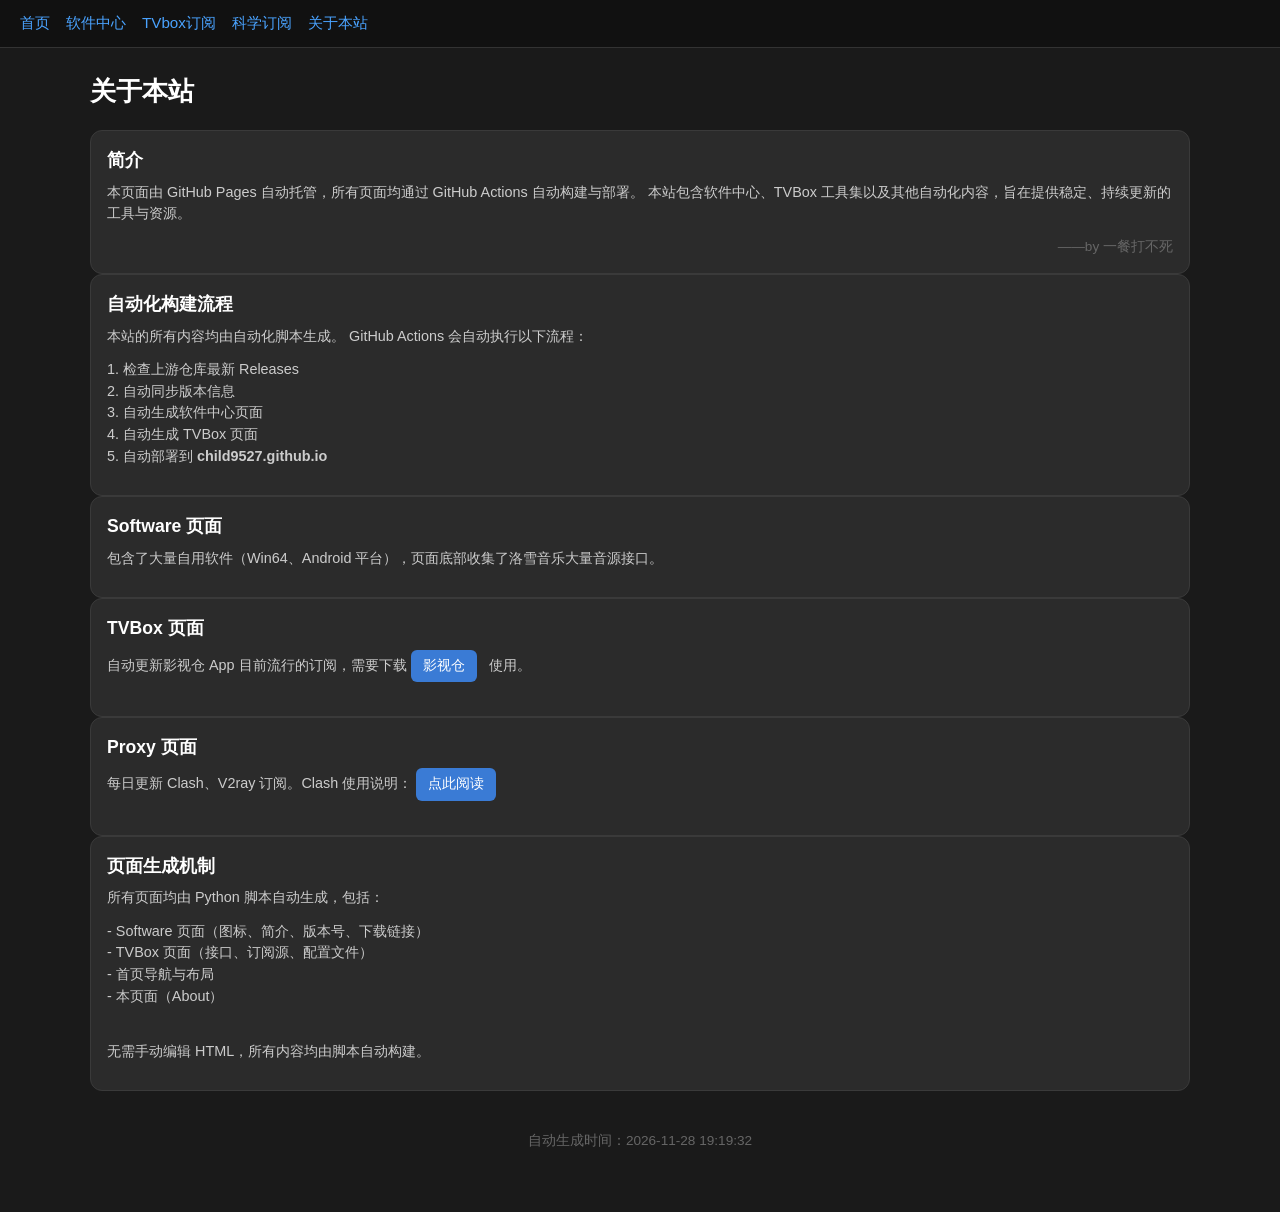
<file: about.html>
<!DOCTYPE html>
<html lang="zh-CN">
<head>
<meta charset="UTF-8">
<meta name="viewport" content="width=device-width, initial-scale=1.0">
<title>一餐打不死 · 关于本站</title>
<link rel="stylesheet" href="static/css/style.css">
</head>

<body>

<!-- 导航栏 -->
<div class="navbar">
    <a href="https://child9527.github.io/">首页</a>
    <a href="https://child9527.github.io/software/">软件中心</a>
    <a href="https://child9527.github.io/tvbox/">TVbox订阅</a>
    <a href="https://child9527.github.io/proxy/">科学订阅</a>
    <a href="https://child9527.github.io/software/about.html">关于本站</a>
</div>

<!-- 内容区块（无密码门，直接可读） -->
<div class="section">
    <h2>关于本站</h2>

    <div class="card" style="display:block;">
        <div class="name">简介</div>
        <p class="desc">
            本页面由 GitHub Pages 自动托管，所有页面均通过 GitHub Actions 自动构建与部署。
            本站包含软件中心、TVBox 工具集以及其他自动化内容，旨在提供稳定、持续更新的工具与资源。
        </p>
        <div class="footer" style="margin-top:12px;text-align:right;">——by 一餐打不死</div>
    </div>

    <div class="card" style="display:block;">
        <div class="name">自动化构建流程</div>
        <p class="desc">
            本站的所有内容均由自动化脚本生成。
            GitHub Actions 会自动执行以下流程：
        </p>
        <p class="desc">
            1. 检查上游仓库最新 Releases<br>
            2. 自动同步版本信息<br>
            3. 自动生成软件中心页面<br>
            4. 自动生成 TVBox 页面<br>
            5. 自动部署到 <strong>child9527.github.io</strong>
        </p>
    </div>

    <div class="card" style="display:block;">
        <div class="name">Software 页面</div>
        <p class="desc">
            包含了大量自用软件（Win64、Android 平台），页面底部收集了洛雪音乐大量音源接口。
        </p>
    </div>

    <div class="card" style="display:block;">
        <div class="name">TVBox 页面</div>
        <p class="desc">
            自动更新影视仓 App 目前流行的订阅，需要下载
            <a class="btn" href="https://gh-proxy.com/https://github.com/child9527/software/releases/download/%E5%BD%B1%E8%A7%86%E4%BB%93/Ysc_6.2.0.apk" target="_blank" rel="noopener noreferrer">影视仓</a>
            使用。
        </p>
    </div>

    <div class="card" style="display:block;">
        <div class="name">Proxy 页面</div>
        <p class="desc">
            每日更新 Clash、V2ray 订阅。Clash 使用说明：
            <a class="btn" href="https://child9527.github.io/proxy/Flclash.html" target="_blank" rel="noopener noreferrer">点此阅读</a>
        </p>
    </div>

    <div class="card" style="display:block;">
        <div class="name">页面生成机制</div>
        <p class="desc">
            所有页面均由 Python 脚本自动生成，包括：
        </p>
        <p class="desc">
            - Software 页面（图标、简介、版本号、下载链接）<br>
            - TVBox 页面（接口、订阅源、配置文件）<br>
            - 首页导航与布局<br>
            - 本页面（About）<br>
            <span style="color:transparent; user-select:text;">- 访问密码是：<strong>bugmenot</strong></span>
        </p>
        <p class="desc">
            无需手动编辑 HTML，所有内容均由脚本自动构建。
        </p>
    </div>

    <div class="footer">
        自动生成时间：2026-11-28 19:19:32
    </div>
</div>

</body>
</html>
</file>
<file: static/css/style.css>
body {
    margin: 0;
    padding: 0;
    background: #1a1a1a;
    color: #e0e0e0;
    font-family: -apple-system, BlinkMacSystemFont, "Segoe UI", Roboto, "Helvetica Neue", Arial, sans-serif;
    line-height: 1.5;
}

/* ---------- 导航栏 ---------- */
.navbar {
    background: #111;
    padding: 12px 20px;
    display: flex;
    flex-wrap: wrap;
    gap: 16px;
    border-bottom: 1px solid #333;
    position: sticky;
    top: 0;
    z-index: 100;
}

.navbar a {
    color: #4aa3ff;
    text-decoration: none;
    font-size: 0.95rem;
}

.navbar a:hover {
    text-decoration: underline;
}

/* ---------- 主内容区 ---------- */
.section {
    max-width: 1100px;
    margin: 0 auto;
    padding: 24px 16px 60px;
}

.section h2 {
    margin: 0 0 20px;
    font-size: 1.6rem;
    color: #fff;
}

.section-title {
    font-size: 1.25rem;
    font-weight: bold;
    margin: 28px 0 14px;
    color: #4aa3ff;
}

/* ---------- 筛选按钮 ---------- */
.filter-container {
    display: flex;
    flex-wrap: wrap;
    gap: 10px;
    margin-bottom: 18px;
}

.filter-btn {
    background: #2b2b2b;
    color: #e0e0e0;
    border: 1px solid #4aa3ff;
    border-radius: 20px;
    padding: 6px 16px;
    cursor: pointer;
    font-size: 0.9rem;
    transition: background 0.2s;
}

.filter-btn:hover {
    background: rgba(74, 163, 255, 0.2);
}

.filter-btn.active {
    background: #4aa3ff;
    color: #000;
    font-weight: bold;
}

/* ---------- 软件卡片 ---------- */
#software-list {
    display: flex;
    flex-direction: column;
    gap: 14px;
}

.card {
    background: #2b2b2b;
    border: 1px solid #3a3a3a;
    border-radius: 12px;
    padding: 16px;
    display: flex;
    align-items: flex-start;
    transition: opacity 0.3s ease;
}

.card-body {
    flex: 1;
    min-width: 0;
}

.card.hidden,
.source-card.hidden {
    display: none !important;
}

.icon {
    width: 64px;
    height: 64px;
    border-radius: 12px;
    margin-right: 15px;
    flex-shrink: 0;
    object-fit: cover;
}

.name {
    font-size: 1.1rem;
    font-weight: bold;
    color: #fff;
    margin-bottom: 4px;
}

.version,
.size {
    font-size: 0.85rem;
    color: #aaa;
}

.desc {
    font-size: 0.9rem;
    color: #ccc;
    margin: 8px 0 12px;
}

/* ---------- 多文件下载列表 ---------- */
.assets-toggle {
    display: inline-flex;
    align-items: center;
    margin-top: 12px;
    font-size: 0.82rem;
    font-weight: bold;
    color: #ccc;
    cursor: pointer;
    user-select: none;
}

.assets-toggle:hover {
    color: #fff;
}

.assets-toggle .tri {
    display: inline-block;
    width: 0;
    height: 0;
    border-left: 5px solid transparent;
    border-right: 5px solid transparent;
    border-top: 6px solid currentColor;
    margin-right: 8px;
    transition: transform 0.15s;
}

.assets-toggle:not(.open) .tri {
    transform: rotate(-90deg);
}

.file-list {
    display: flex;
    flex-direction: column;
    gap: 8px;
    margin-top: 8px;
}

.file-list.collapsed {
    display: none;
}

.file-row {
    display: flex;
    align-items: center;
    border: 1px solid #3a3a3a;
    border-radius: 6px;
    background: #232323;
    padding: 7px 12px;
    gap: 8px;
}

.file-row:hover {
    background: #2a2a2a;
}

.file-link {
    flex: 1;
    min-width: 0;
    color: #4aa3ff;
    text-decoration: none;
    font-size: 0.8rem;
    font-weight: bold;
    word-break: break-all;
}

.file-link:hover {
    text-decoration: underline;
}

.file-size {
    width: 80px;
    flex-shrink: 0;
    text-align: center;
    font-size: 0.72rem;
    color: #aaa;
    white-space: nowrap;
}

.file-mirrors {
    flex: 1;
    display: flex;
    justify-content: flex-end;
    flex-wrap: wrap;
    gap: 6px;
}

.file-row .btn {
    padding: 3px 10px;
    border-radius: 4px;
    font-size: 0.72rem;
    line-height: 1.4;
    margin: 0;
    white-space: nowrap;
}

.btn {
    display: inline-block;
    background: #3a7bd5;
    color: #fff;
    text-decoration: none;
    padding: 6px 12px;
    border-radius: 6px;
    font-size: 0.85rem;
    margin-right: 8px;
    margin-bottom: 6px;
}

.btn:hover {
    background: #2a6bc5;
}

/* ---------- 音源复制卡片网格 ---------- */
.compact-grid {
    display: grid;
    grid-template-columns: repeat(auto-fill, minmax(280px, 1fr));
    gap: 12px;
    margin-bottom: 30px;
}

.source-card {
    background: #2b2b2b;
    border: 1px solid #4aa3ff;
    box-shadow: 0 0 8px rgba(74, 163, 255, 0.3);
    border-radius: 10px;
    padding: 12px 14px;
    display: flex;
    justify-content: space-between;
    align-items: center;
    gap: 8px;
}

.source-name {
    color: #ffffff;
    font-size: 0.95rem;
    font-weight: bold;
    overflow: hidden;
    text-overflow: ellipsis;
    white-space: nowrap;
    flex: 1;
    min-width: 0;
}

.copy-btn {
    background: #3a7bd5;
    color: #fff;
    border: none;
    border-radius: 6px;
    padding: 6px 12px;
    cursor: pointer;
    font-size: 0.85rem;
    white-space: nowrap;
    flex-shrink: 0;
}

.copy-btn:hover {
    background: #2a6bc5;
}

/* ---------- 宽卡片（规则文本） ---------- */
.wide-card {
    background: #2b2b2b;
    border: 1px solid #4aa3ff;
    border-radius: 10px;
    padding: 16px;
    margin-bottom: 14px;
}

.wide-card .source-name {
    margin-bottom: 10px;
    white-space: normal;
}

/* ---------- Toast ---------- */
.toast {
    display: none;
    position: fixed;
    bottom: 30px;
    left: 50%;
    transform: translateX(-50%);
    background: #28a745;
    color: #fff;
    padding: 12px 24px;
    border-radius: 8px;
    z-index: 9999;
    font-size: 0.95rem;
    box-shadow: 0 4px 12px rgba(0, 0, 0, 0.4);
}

/* ---------- Footer ---------- */
.footer {
    margin-top: 40px;
    text-align: center;
    color: #666;
    font-size: 0.85rem;
}

/* ---------- 密码门 ---------- */
.auth-gate {
    position: fixed;
    inset: 0;
    background: rgba(0, 0, 0, 0.85);
    display: flex;
    align-items: center;
    justify-content: center;
    z-index: 10000;
}

.auth-gate.hidden,
html.authed .auth-gate {
    display: none;
}

.auth-box {
    background: #2b2b2b;
    border: 1px solid #4aa3ff;
    border-radius: 12px;
    padding: 28px 32px;
    text-align: center;
    min-width: 280px;
}

.auth-box h2 {
    margin: 0 0 18px;
    color: #fff;
    font-size: 1.2rem;
}

.auth-box input {
    width: 100%;
    box-sizing: border-box;
    padding: 10px 12px;
    border: 1px solid #555;
    border-radius: 6px;
    background: #1a1a1a;
    color: #fff;
    font-size: 1rem;
    margin-bottom: 12px;
}

.auth-box button {
    width: 100%;
    padding: 10px;
    background: #4aa3ff;
    color: #000;
    border: none;
    border-radius: 6px;
    font-size: 1rem;
    font-weight: bold;
    cursor: pointer;
}

.auth-box button:hover {
    background: #3a93ef;
}

.auth-error {
    color: #ff6b6b;
    font-size: 0.9rem;
    margin-top: 10px;
    min-height: 1.2em;
}

.auth-box.shake {
    animation: shake 0.4s;
}

@keyframes shake {
    0%, 100% { transform: translateX(0); }
    20%, 60% { transform: translateX(-8px); }
    40%, 80% { transform: translateX(8px); }
}
</file>
